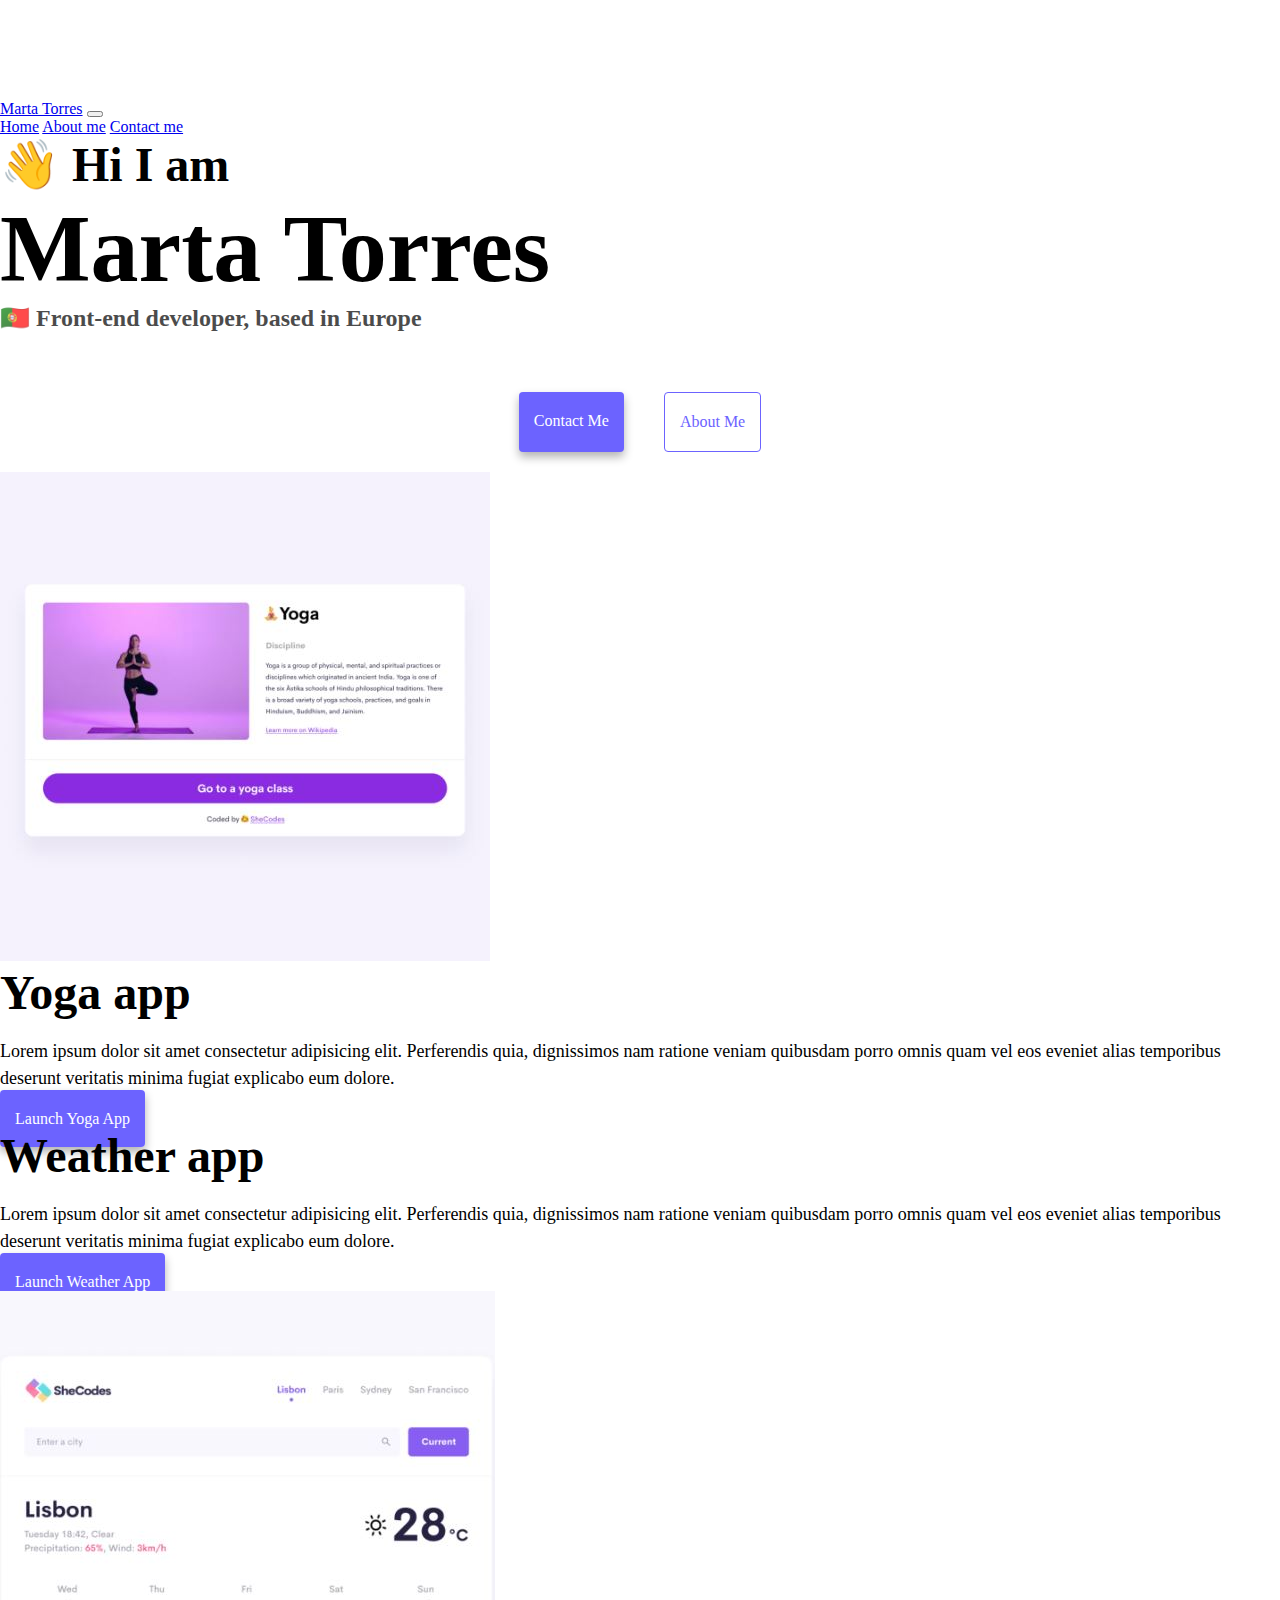
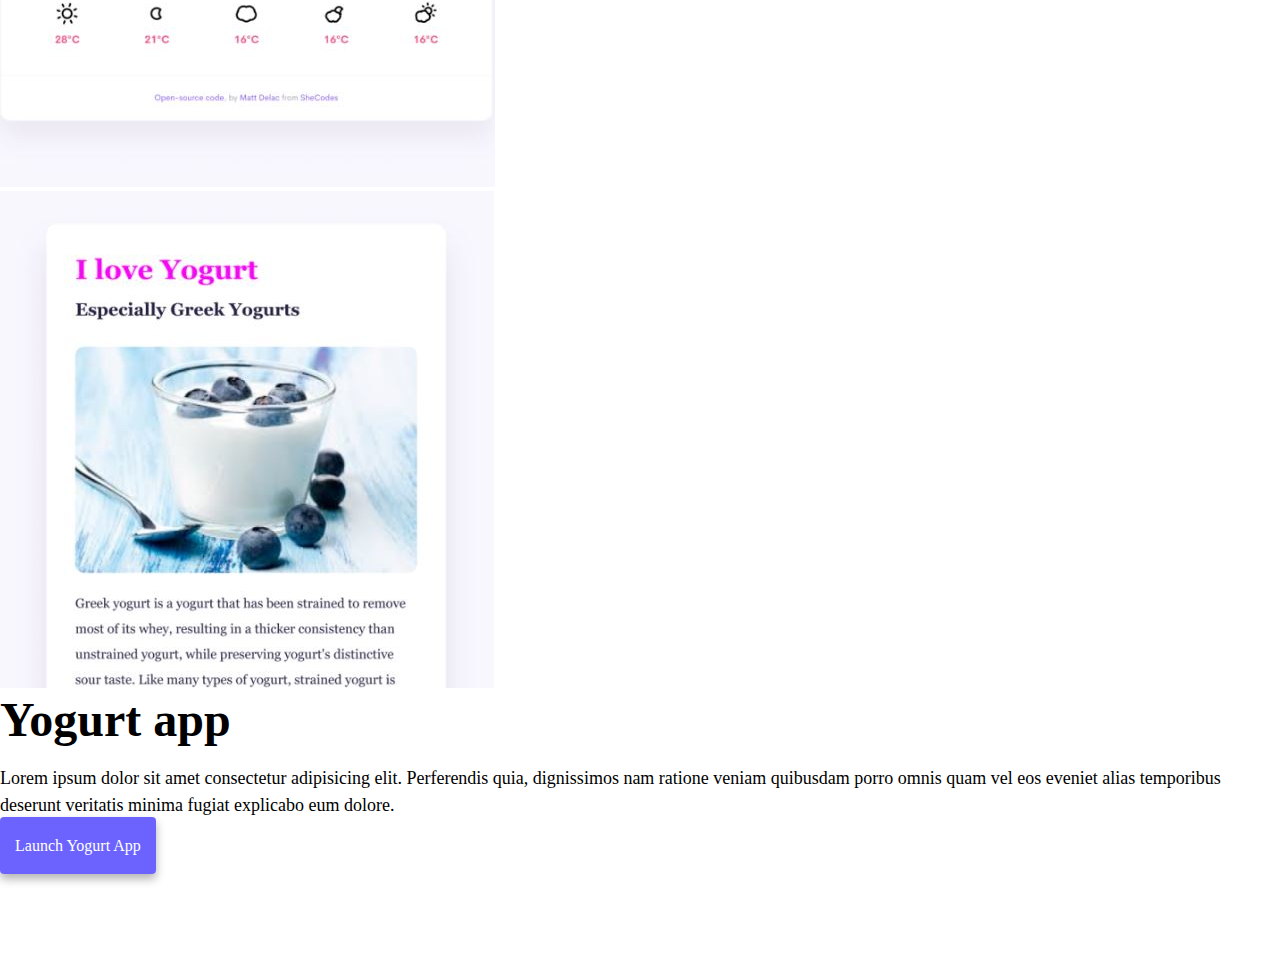
<file: index.html>
<!DOCTYPE html>
<html lang="en">
  <head>
    <meta charset="UTF-8" />
    <meta http-equiv="X-UA-Compatible" content="IE=edge" />
    <meta name="viewport" content="width=device-width, initial-scale=1.0" />
    <meta
      name="description"
      content="Marta Torres is a front-end developer based in Europe, check out her projects and contact her for job inquiries"
    />
    <title>Front-end developer - Marta Torres</title>
    <link
      href="https://cdn.jsdelivr.net/npm/bootstrap@5.1.3/dist/css/bootstrap.min.css"
      rel="stylesheet"
      integrity="sha384-1BmE4kWBq78iYhFldvKuhfTAU6auU8tT94WrHftjDbrCEXSU1oBoqyl2QvZ6jIW3"
      crossorigin="anonymous"
    />
    <script
      src="https://cdn.jsdelivr.net/npm/bootstrap@5.1.3/dist/js/bootstrap.bundle.min.js"
      integrity="sha384-ka7Sk0Gln4gmtz2MlQnikT1wXgYsOg+OMhuP+IlRH9sENBO0LRn5q+8nbTov4+1p"
      crossorigin="anonymous"
    ></script>
    <link rel="stylesheet" href="/src/style.css" />
  </head>
  <body>
    <nav class="navbar navbar-expand-lg navbar-light bg-light fixed-top">
      <div class="container-fluid">
        <a class="navbar-brand" href="#" title="Homepage">Marta Torres</a>
        <button
          class="navbar-toggler"
          type="button"
          data-bs-toggle="collapse"
          data-bs-target="#navbarNavAltMarkup"
          aria-controls="navbarNavAltMarkup"
          aria-expanded="false"
          aria-label="Toggle navigation"
        >
          <span class="navbar-toggler-icon"></span>
        </button>
        <div class="collapse navbar-collapse" id="navbarNavAltMarkup">
          <div class="navbar-nav">
            <a
              class="nav-link active"
              aria-current="page"
              href="/"
              title="Homepage"
              >Home</a
            >
            <a class="nav-link" href="/about.html" title="About Marta Torres"
              >About me</a
            >
            <a
              class="nav-link"
              href="/about.html#contact"
              title="Contact Matt Delac"
              >Contact me</a
            >
          </div>
        </div>
      </div>
    </nav>
    <h2 class="text-center">👋 Hi I am</h2>
    <h1 class="text-center">Marta Torres</h1>
    <h3 class="text-center">🇵🇹 Front-end developer, based in Europe</h3>
    <div class="navigation-links mb-5">
      <a
        href="/about.html#contact"
        class="contact-link"
        title="Contact Marta Torres"
        >Contact me</a
      >
      <a href="/about.html" class="about-link" title="About Marta Torres"
        >About me</a
      >
    </div>
    <div class="container">
      <div class="row">
        <div class="col-sm-6">
          <img
            src="/images/yoga.png"
            class="img-fluid rounded d-none d-sm-block"
            alt="Yoga project"
          />
        </div>
        <div class="col-sm-6">
          <h2 class="mb-3">Yoga app</h2>
          <p>
            Lorem ipsum dolor sit amet consectetur adipisicing elit. Perferendis
            quia, dignissimos nam ratione veniam quibusdam porro omnis quam vel
            eos eveniet alias temporibus deserunt veritatis minima fugiat
            explicabo eum dolore.
          </p>
          <div class="mt-5">
            <a href="#" class="primary-link project-link" title="Yoga project"
              >Launch Yoga App</a
            >
          </div>
        </div>
      </div>
      <div class="row mt-5">
        <div class="col-sm-6">
          <h2 class="mb-3">Weather app</h2>
          <p>
            Lorem ipsum dolor sit amet consectetur adipisicing elit. Perferendis
            quia, dignissimos nam ratione veniam quibusdam porro omnis quam vel
            eos eveniet alias temporibus deserunt veritatis minima fugiat
            explicabo eum dolore.
          </p>
          <div class="mb-5 mt-5">
            <a
              href="#"
              class="primary-link project-link"
              title="Weather project"
              >Launch Weather App</a
            >
          </div>
        </div>
        <div class="col-sm-6">
          <img
            src="/images/weather.png"
            class="img-fluid rounded d-none d-sm-block"
            alt="Weather project"
          />
        </div>
      </div>
      <div class="row mt-5">
        <div class="col-sm-6">
          <img
            src="/images/yogurt.png"
            class="img-fluid rounded d-none d-sm-block"
            alt="Yogurt project"
          />
        </div>
        <div class="col-sm-6">
          <h2 class="mb-3">Yogurt app</h2>
          <p>
            Lorem ipsum dolor sit amet consectetur adipisicing elit. Perferendis
            quia, dignissimos nam ratione veniam quibusdam porro omnis quam vel
            eos eveniet alias temporibus deserunt veritatis minima fugiat
            explicabo eum dolore.
          </p>
          <div class="mt-5">
            <a href="#" class="primary-link project-link" title="Yogurt project"
              >Launch Yogurt App</a
            >
          </div>
        </div>
      </div>
    </div>
  </body>
</html>
</file>
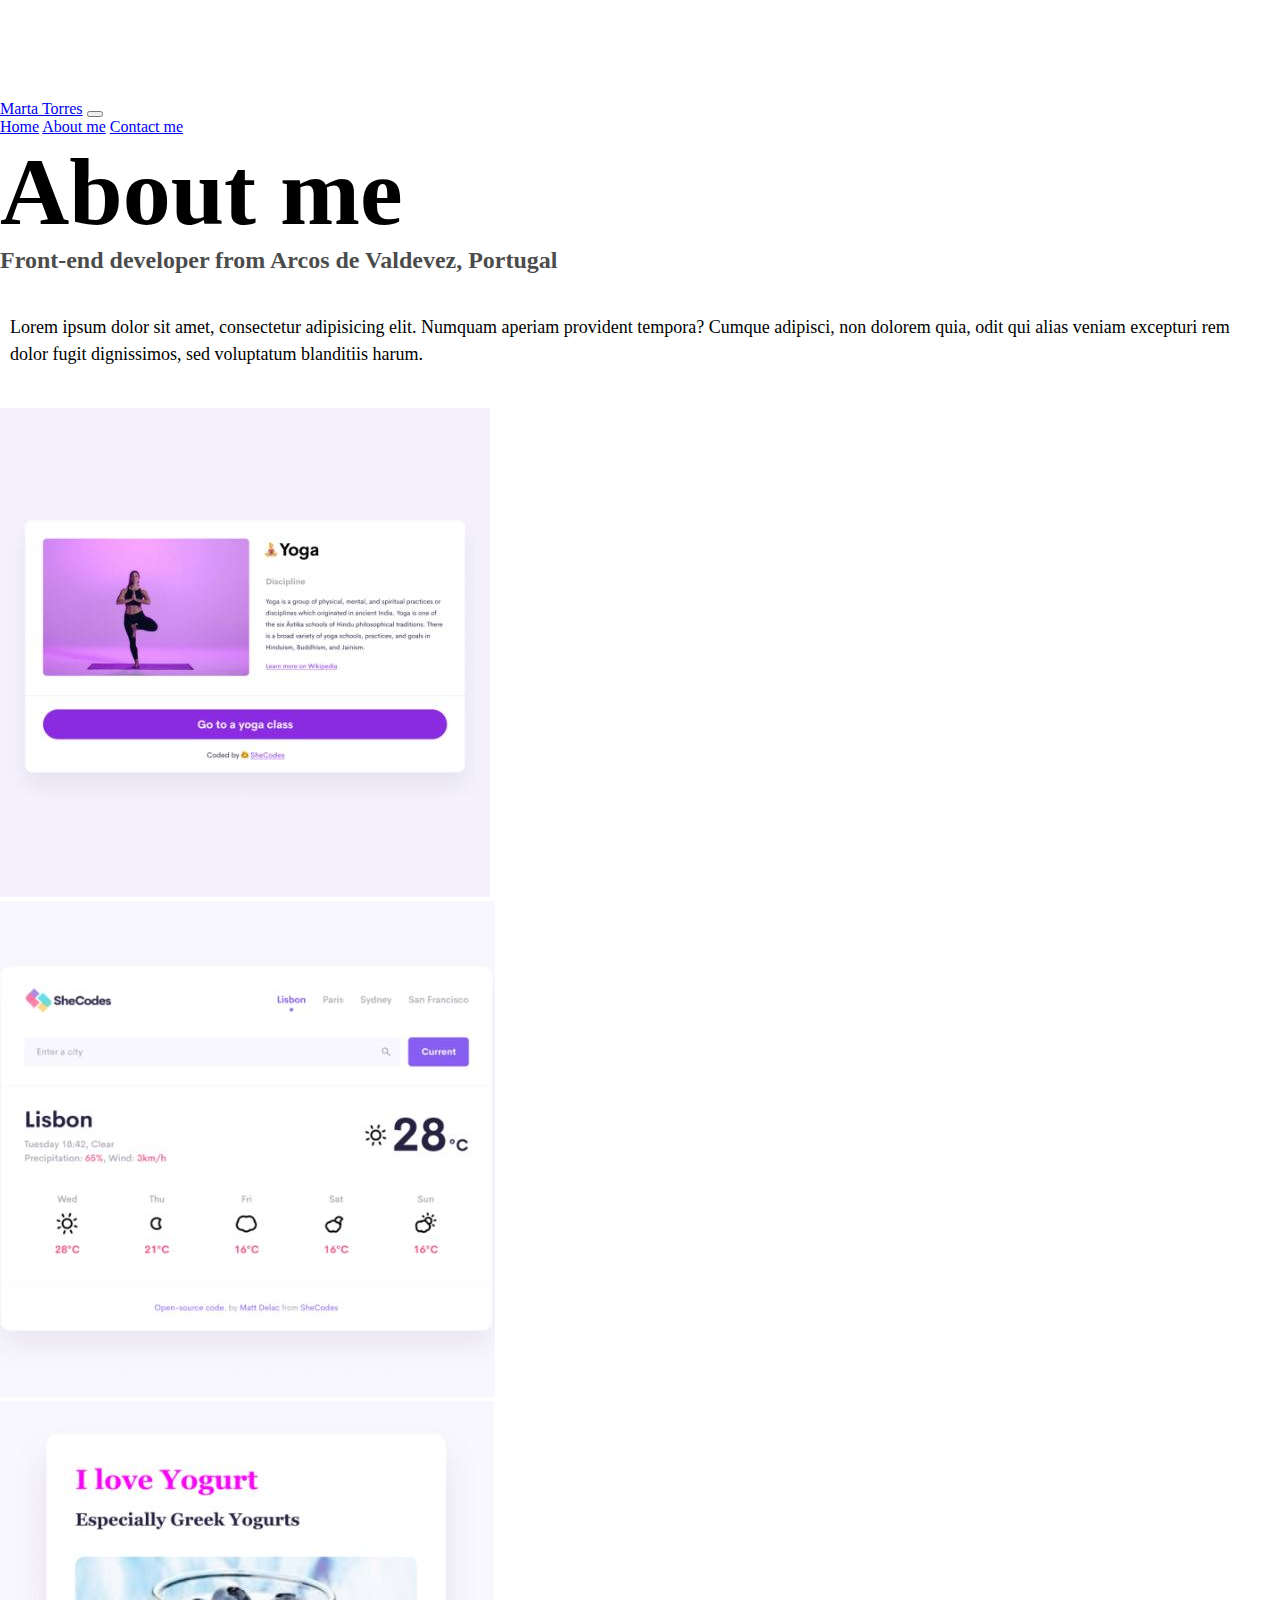
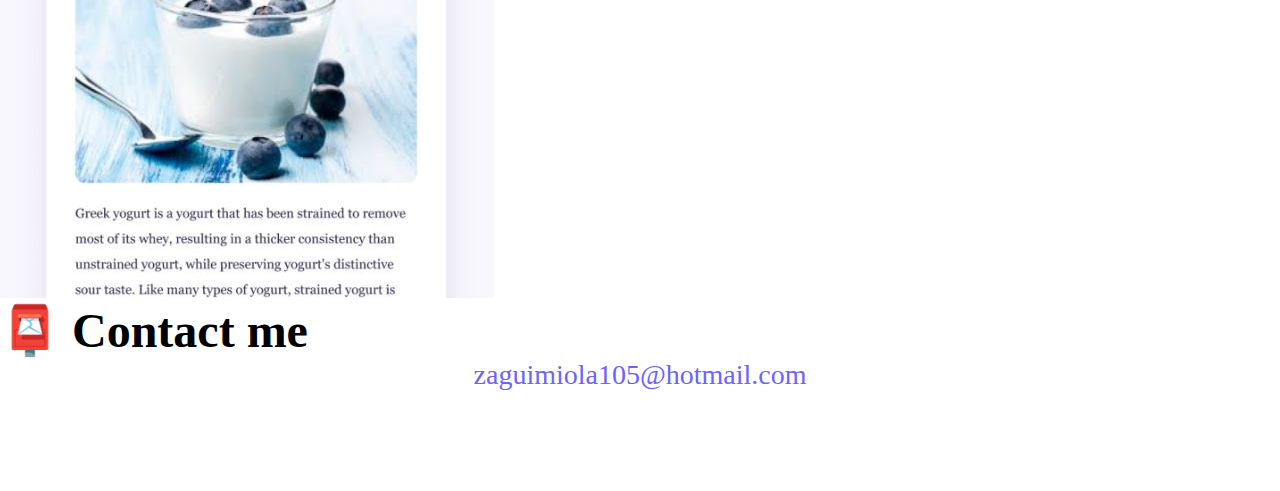
<file: about.html>
<!DOCTYPE html>
<html lang="en">
  <head>
    <meta charset="UTF-8" />
    <meta http-equiv="X-UA-Compatible" content="IE=edge" />
    <meta name="viewport" content="width=device-width, initial-scale=1.0" />
    <link
      href="https://cdn.jsdelivr.net/npm/bootstrap@5.1.3/dist/css/bootstrap.min.css"
      rel="stylesheet"
      integrity="sha384-1BmE4kWBq78iYhFldvKuhfTAU6auU8tT94WrHftjDbrCEXSU1oBoqyl2QvZ6jIW3"
      crossorigin="anonymous"
    />
    <script
      src="https://cdn.jsdelivr.net/npm/bootstrap@5.1.3/dist/js/bootstrap.bundle.min.js"
      integrity="sha384-ka7Sk0Gln4gmtz2MlQnikT1wXgYsOg+OMhuP+IlRH9sENBO0LRn5q+8nbTov4+1p"
      crossorigin="anonymous"
    ></script>
    <link rel="stylesheet" href="/src/style.css" />
    <title>About me - Marta Torres</title>
    <meta
      name="description"
      content="About Marta Torres, a front-end developer based in Europe"
    />
  </head>
  <body>
    <nav class="navbar navbar-expand-lg navbar-light bg-light fixed-top">
      <div class="container-fluid">
        <a class="navbar-brand" href="#" title="Homepage">Marta Torres</a>
        <button
          class="navbar-toggler"
          type="button"
          data-bs-toggle="collapse"
          data-bs-target="#navbarNavAltMarkup"
          aria-controls="navbarNavAltMarkup"
          aria-expanded="false"
          aria-label="Toggle navigation"
        >
          <span class="navbar-toggler-icon"></span>
        </button>
        <div class="collapse navbar-collapse" id="navbarNavAltMarkup">
          <div class="navbar-nav">
            <a class="nav-link" aria-current="page" href="/" title="Homepage"
              >Home</a
            >
            <a
              class="nav-link active"
              href="/about.html"
              title="About Marta Torres"
              >About me</a
            >
            <a
              class="nav-link"
              href="/about.html#contact"
              title="Contact Marta Torres"
              >Contact me</a
            >
          </div>
        </div>
      </div>
    </nav>
    <h1 class="text-center">About me</h1>
    <h3 class="text-center">
      Front-end developer from Arcos de Valdevez, Portugal
    </h3>
    <div class="about-paragraphs text-center">
      <p>
        Lorem ipsum dolor sit amet, consectetur adipisicing elit. Numquam
        aperiam provident tempora? Cumque adipisci, non dolorem quia, odit qui
        alias veniam excepturi rem dolor fugit dignissimos, sed voluptatum
        blanditiis harum.
      </p>
    </div>
    <div class="container">
      <div class="row">
        <div class="col-sm-4">
          <img
            src="images/yoga.png"
            class="img-fluid p2 mb-4 shadow rounded"
            alt="Yoga project"
          />
        </div>
        <div class="col-sm-4">
          <img
            src="images/weather.png"
            class="img-fluid p2 mb-4 shadow rounded"
            alt="Weather project"
          />
        </div>
        <div class="col-sm-4">
          <img
            src="images/yogurt.png"
            class="img-fluid p2 mb-4 shadow rounded"
            alt="Yogurt project"
          />
        </div>
      </div>
    </div>
    <div id="contact" class="mt-5">
      <h2 class="text-center">📮 Contact me</h2>
      <a
        href="mailto:zaguimiola105@hotmail.com"
        class="email-link"
        title="Contact Marta Torres"
      >
        zaguimiola105@hotmail.com
      </a>
    </div>
  </body>
</html>
</file>
<file: src/style.css>
:root {
  --primary-color: #6c63ff;
  --secondary-color: #f5f2fe;
  --box-shadow: 0 5px 10px rgba(0, 0, 0, 0.3);
}

body {
  margin: 100px 0;
}

h1,
h2,
h3 {
  margin: 0;
}

h1 {
  font-size: 96px;
}

h2 {
  font-size: 48px;
}

h3 {
  font-size: 24px;
  opacity: 0.7;
}

p {
  font-size: 18px;
  line-height: 1.5;
}

.navigation-links {
  display: flex;
  margin-top: 40px;
  justify-content: center;
}

.navigation-links a {
  margin: 20px;
  border-radius: 4px;
  padding: 20px 15px;
  text-decoration: none;
  text-transform: capitalize;
}

.contact-link {
  background: var(--primary-color);
  box-shadow: var(--box-shadow);
  color: white;
}

.about-link {
  color: var(--primary-color);
  border: 1px solid var(--primary-color);
}

.primary-link {
  border-radius: 4px;
  padding: 20px 15px;
  text-decoration: none;
  text-transform: capitalize;
  background: var(--primary-color);
  box-shadow: var(--box-shadow);
  color: white;
}

.primary-link:hover {
  color: white;
}

.about-paragraphs {
  display: flex;
  margin: 30px 0;
}

.about-paragraphs p {
  margin: 10px;
}

.email-link {
  display: flex;
  justify-content: center;
  color: var(--primary-color);
  font-size: 28px;
  text-decoration: none;
}

.email-link:hover {
  text-decoration: underline;
}

@media (max-width: 576px) {
  h1 {
    font-size: 48px;
    line-height: 1.5;
  }

  h2 {
    font-size: 32px;
    text-align: center;
  }

  p {
    text-align: center;
  }

  .project-link {
    display: block;
    text-align: center;
    margin: 0 20px;
  }
}
</file>
